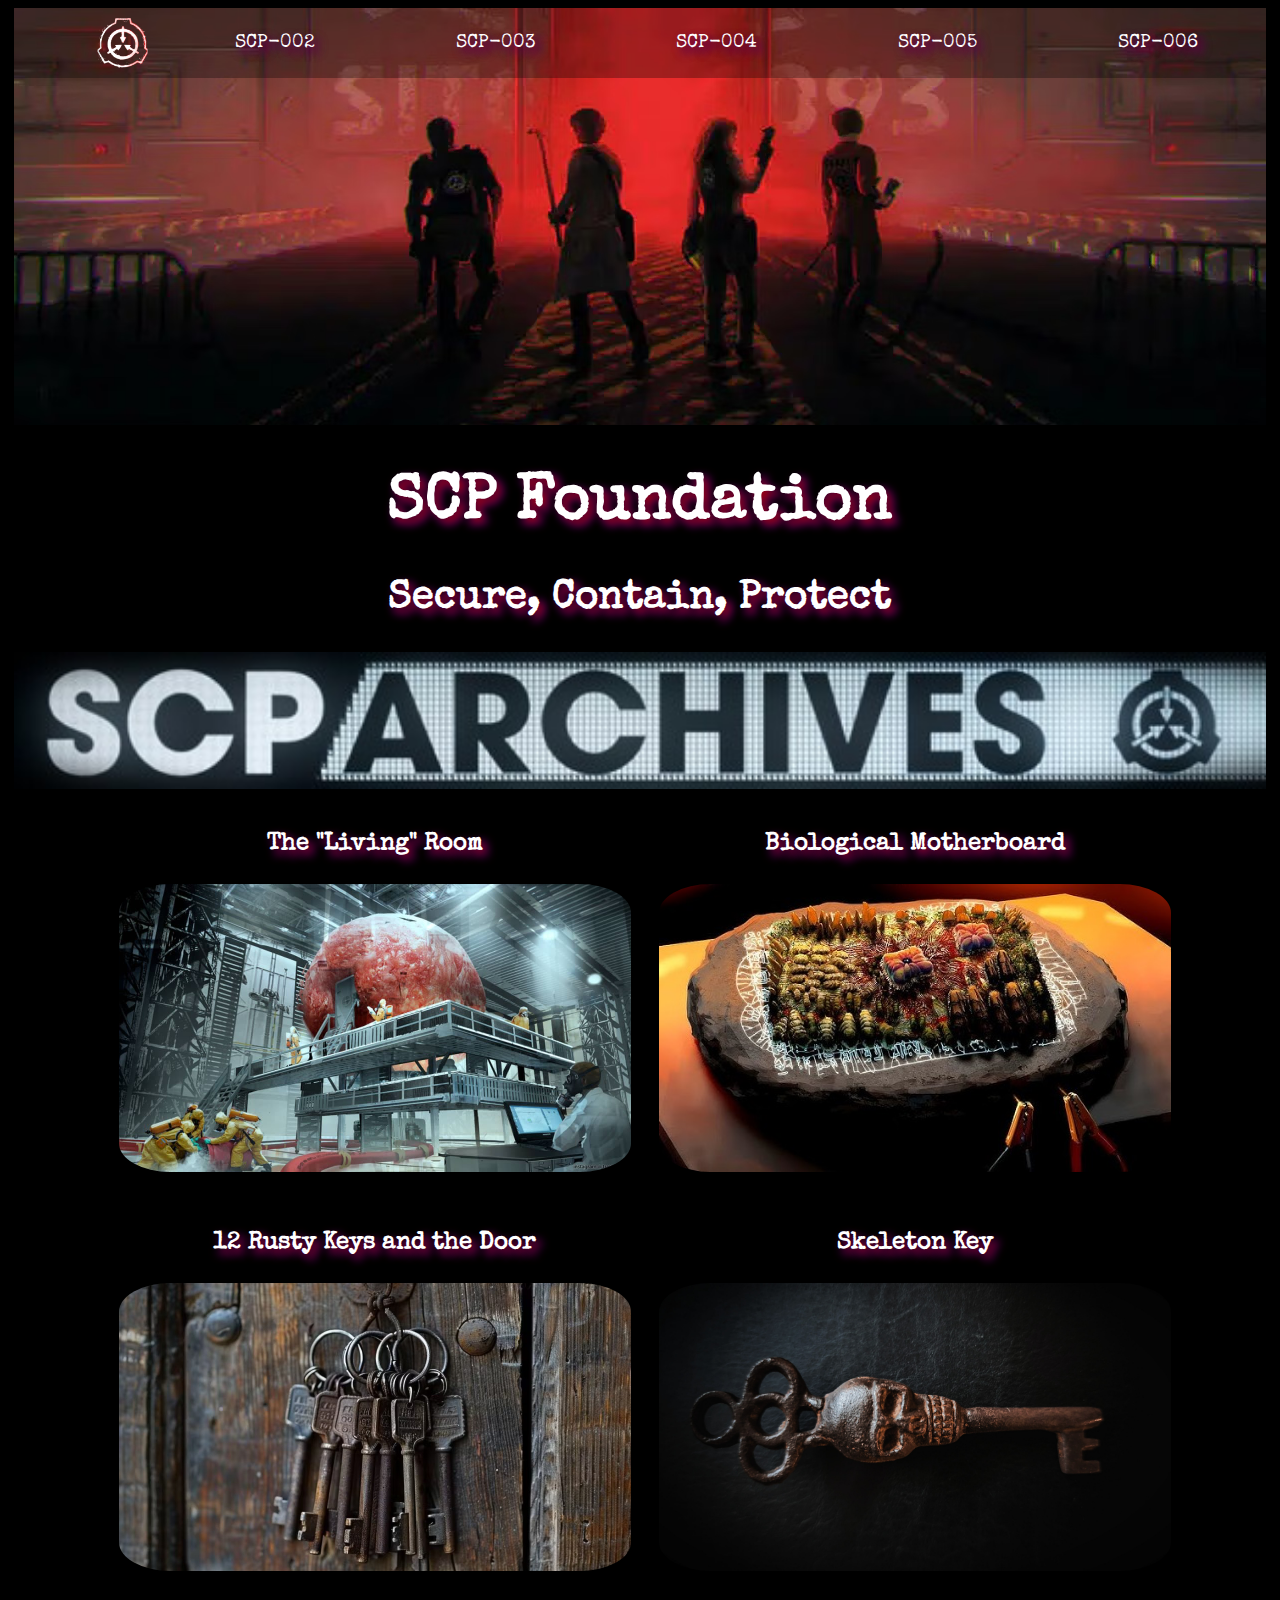
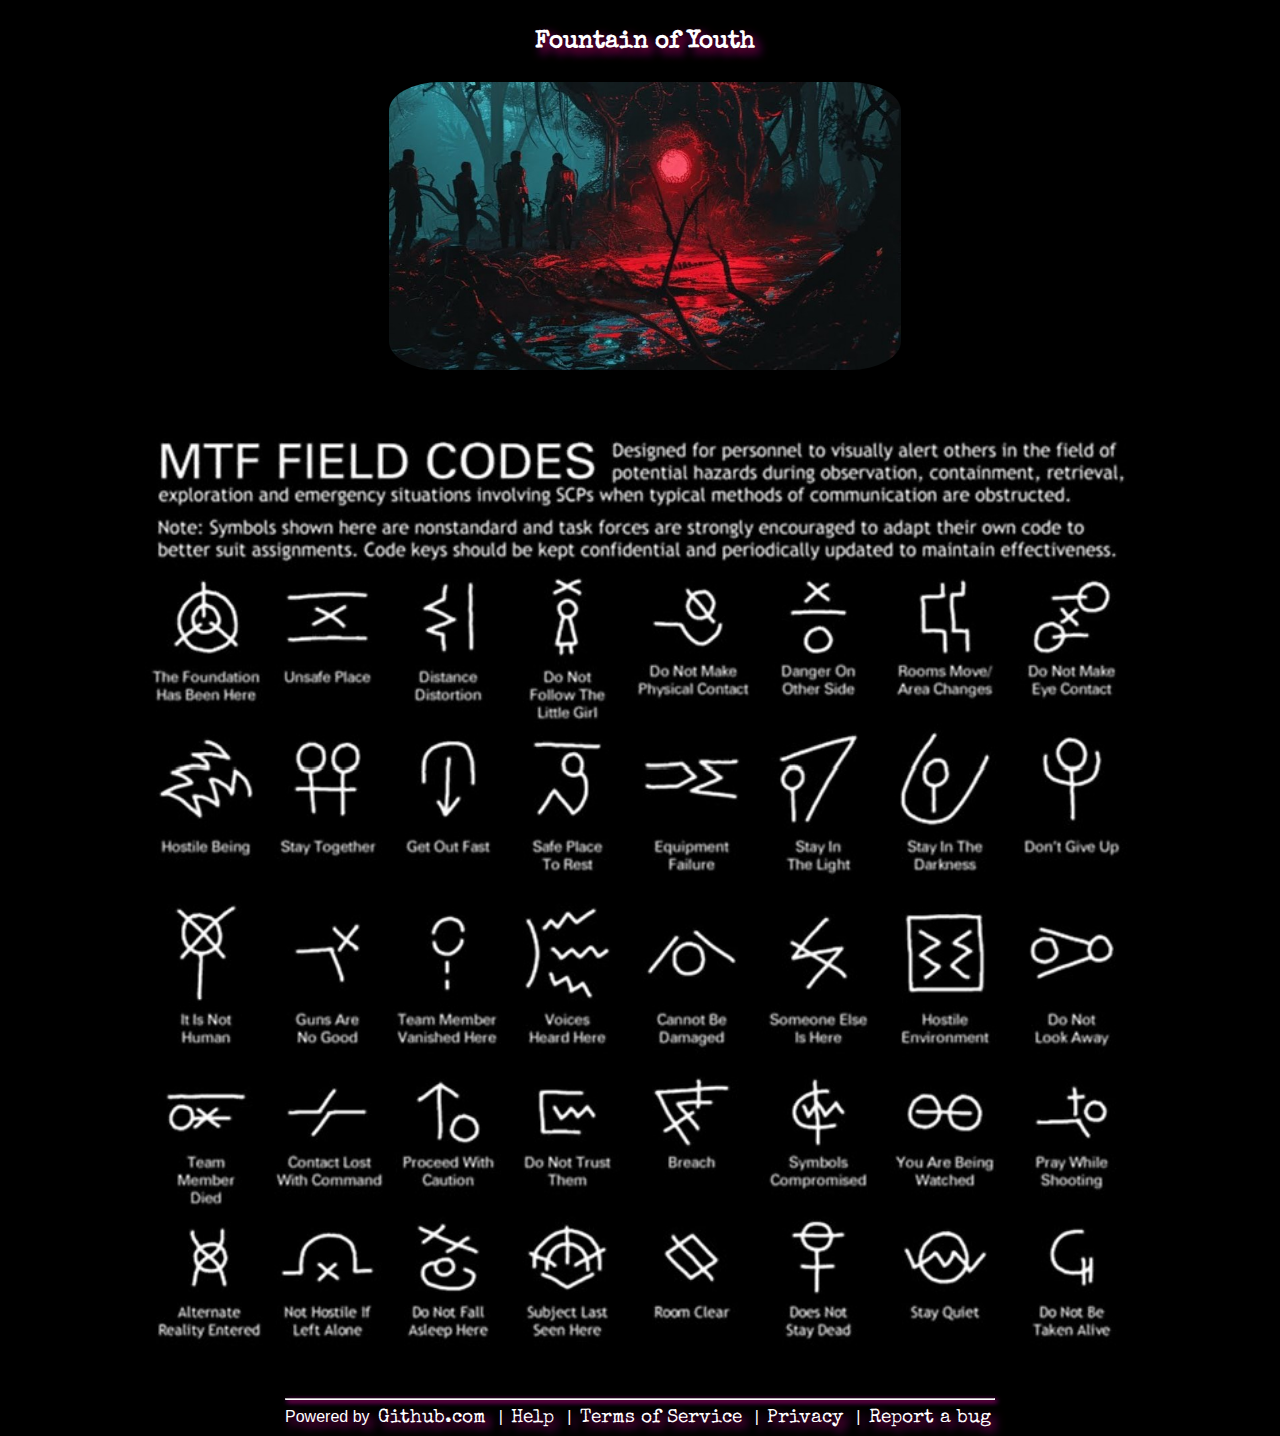
<file: index.html>
<!DOCTYPE html>
<html lang="en">

<head>
    <meta charset="UTF-8"> <!-- Character encoding set to UTF-8 -->
    <meta name="viewport" content="width=device-width, initial-scale=1.0">
    <!-- Viewport settings for responsive design -->
    <title>SCP Home</title> <!-- Title of the webpage -->
    <link rel="stylesheet" href="styles/main.css"> <!-- Link to external CSS file -->
    <link rel="preconnect" href="https://fonts.googleapis.com">
    <link rel="preconnect" href="https://fonts.gstatic.com" crossorigin>
    <link href="https://fonts.googleapis.com/css2?family=Pixelify+Sans:wght@400..700&family=Special+Elite&display=swap"
        rel="stylesheet">
</head>

<body>
    <div class="index">
        <!-- Header section -->
        <header class="header">
            <!-- Banner inside header -->
            <img src="images/SCP_Header.png" alt="SCP_banner" style="width:100%;height:auto;">
            <!-- Navigation section -->
            <div class="navbar">
                <!-- Logo inside the navbar -->
                <img src="images/SCP_Logo.png" alt="Logo" class="logo">
                <!-- Navigation links to different SCP pages -->
                <a href="scp-002.html">SCP-002</a> &nbsp;
                <a href="scp-003.html">SCP-003</a> &nbsp;
                <a href="scp-004.html">SCP-004</a> &nbsp;
                <a href="scp-005.html">SCP-005</a> &nbsp;
                <a href="scp-006.html">SCP-006</a>
            </div>
        </header>
        <!-- Main content -->
        <h1>SCP Foundation</h1> <!-- Main title -->
        <h2>Secure, Contain, Protect</h2> <!-- Subtitle -->
        <!-- Images -->
        <img src="images/SCP_Archives.jpg" alt="" style="width:100%;height:auto;">
        <!-- Container for flex row -->
        <div class="flexrow">
            <div class="titlesubject">
                <!-- Section Title for SCP-002 -->
                <h3>The "Living" Room</h3>
                <!-- Link to SCP-002 -->
                <a href="scp-002.html">
                    <!-- Image referencing SCP-002 -->
                    <img src="images/SCP002.jpg" alt="" class="nav-image" style="width:40vw;height:auto;">
                </a>
            </div>
            <div class="titlesubject">
                <!-- Section Title for SCP-003 -->
                <h3>Biological Motherboard</h3>
                <!-- Link to SCP-003 -->
                <a href="scp-003.html">
                    <!-- Image referencing SCP-003 -->
                    <img src="images/SCP003.jpg" alt="" class="nav-image" style="width:40vw;height:auto;">
                </a>
            </div>
        </div>
        <!-- Container for flex row -->
        <div class="flexrow">
            <div class="titlesubject">
                <!-- Section Title for SCP-004 -->
                <h3>12 Rusty Keys and the Door</h3>
                <!-- Link to SCP-004 -->
                <a href="scp-004.html">
                    <!-- Image referencing SCP-004 -->
                    <img src="images/SCP004.jpg" alt="" class="nav-image" style="width:40vw;height:auto;">
                </a>
            </div>
            <div class="titlesubject">
                <!-- Section Title for SCP-005 -->
                <h3>Skeleton Key</h3>
                <!-- Link to SCP-005 -->
                <a href="scp-005.html">
                    <!-- Image referencing SCP-005 -->
                    <img src="images/SCP005_2.jpg" alt="" class="nav-image" style="width:40vw;height:auto;">
                </a>
            </div>
        </div>
        <!-- Container for flex row -->
        <div class="flexrow">
            <div class="titlesubject">
                <!-- Section Title for SCP-006 -->
                <h3>Fountain of Youth</h3>
                <!-- Link to SCP-006 -->
                <a href="scp-006.html">
                    <!-- Image referencing SCP-006 -->
                    <img src="images/SCP006.jpg" alt="" class="nav-image" style="width:40vw;height:auto;">
                </a>
            </div>
        </div>
    </div>
    <br><br>
    <img src="images/MFT_Field_codes.jpg" alt="" style="width:80%;height:auto;">
    <br><br>
    <!-- Footer section -->
    <div class="footer" style="display: block;">
        <hr>
        <!-- Footer content with links -->
        Powered by <a href="http://www.github.com">Github.com</a>
        &nbsp;|
        <a href="https://support.github.com/" id="github-help-button">Help</a>
        &nbsp;|
        <a href="https://docs.github.com/en/site-policy/github-terms/github-terms-of-service"
            id="github-tos-button">Terms of Service</a>
        &nbsp;|
        <a href="https://docs.github.com/en/site-policy/privacy-policies/github-general-privacy-statement"
            id="github-privacy-button">Privacy</a>
        &nbsp;|
        <a href="https://docs.github.com/en/site-policy/security-policies/github-bug-bounty-program-legal-safe-harbor"
            id="bug-report-button" onclick="">Report a bug</a>
    </div>
</body>

</html>
</file>
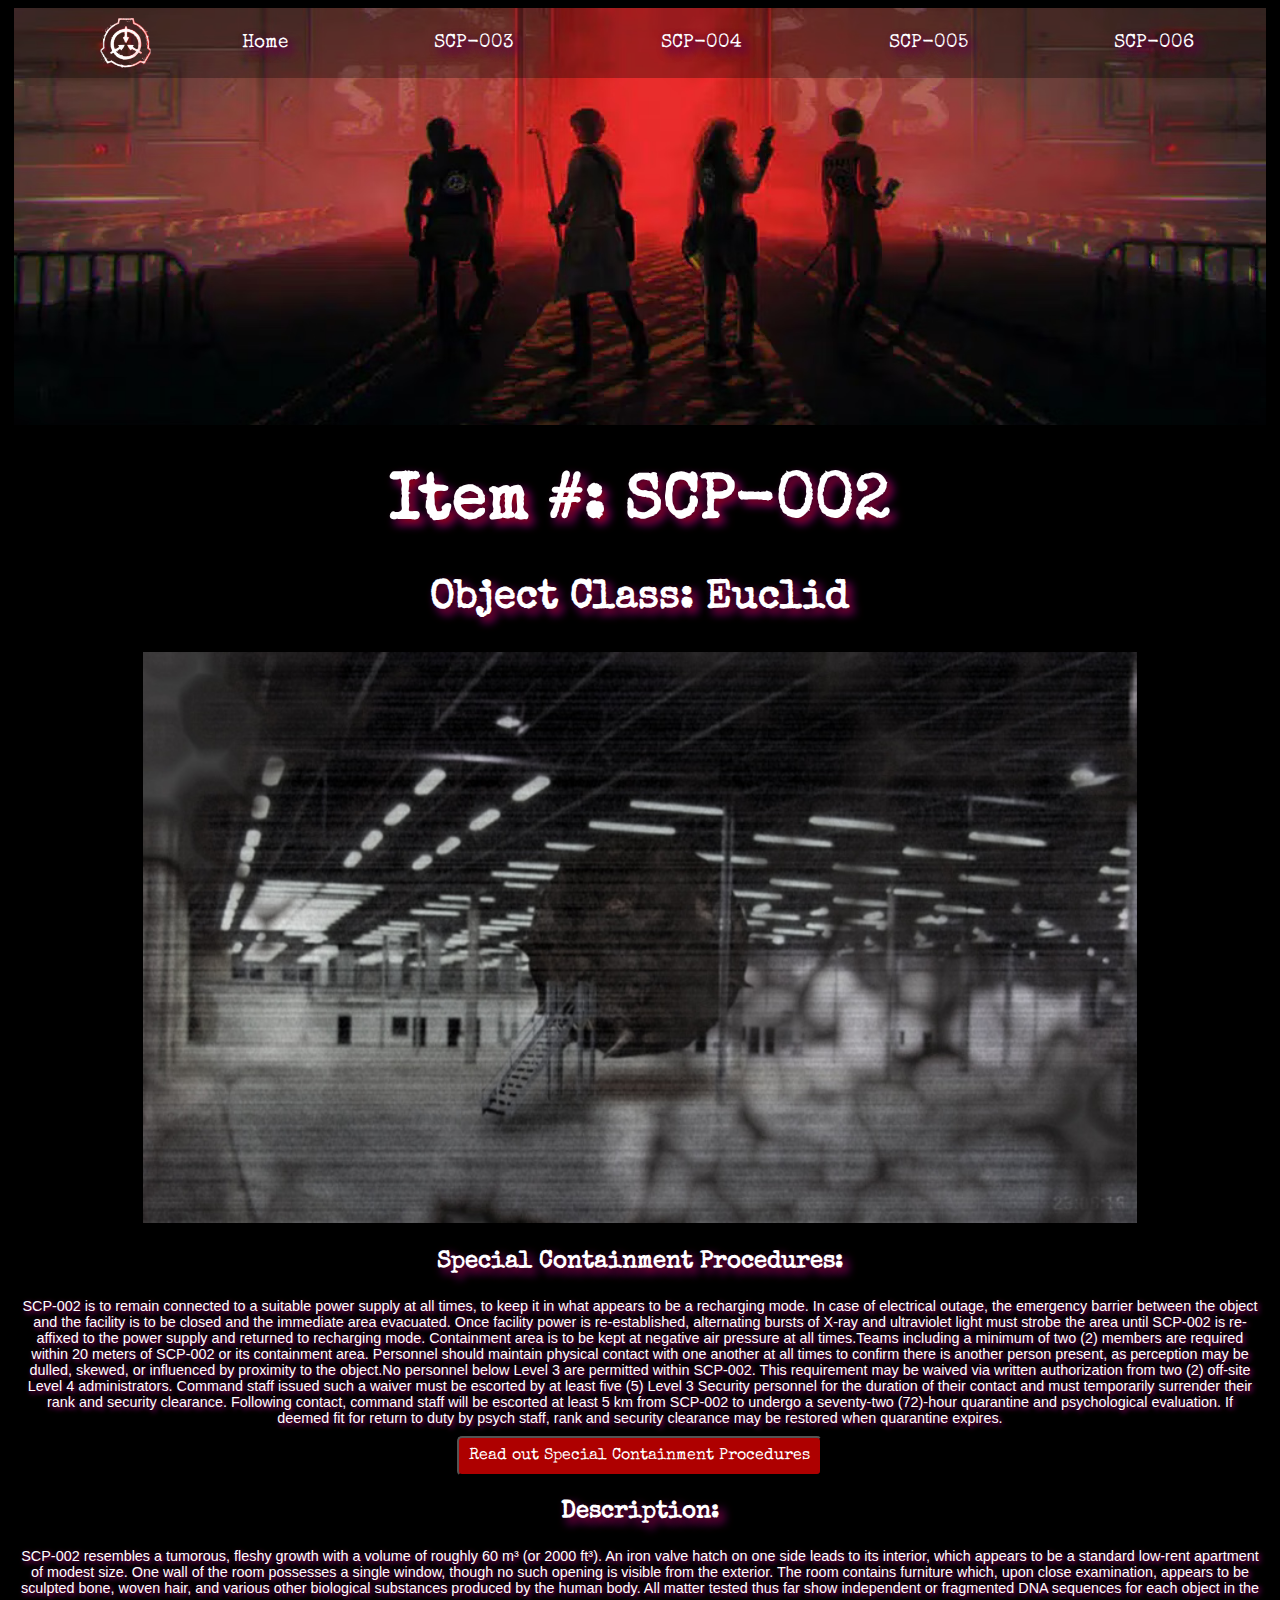
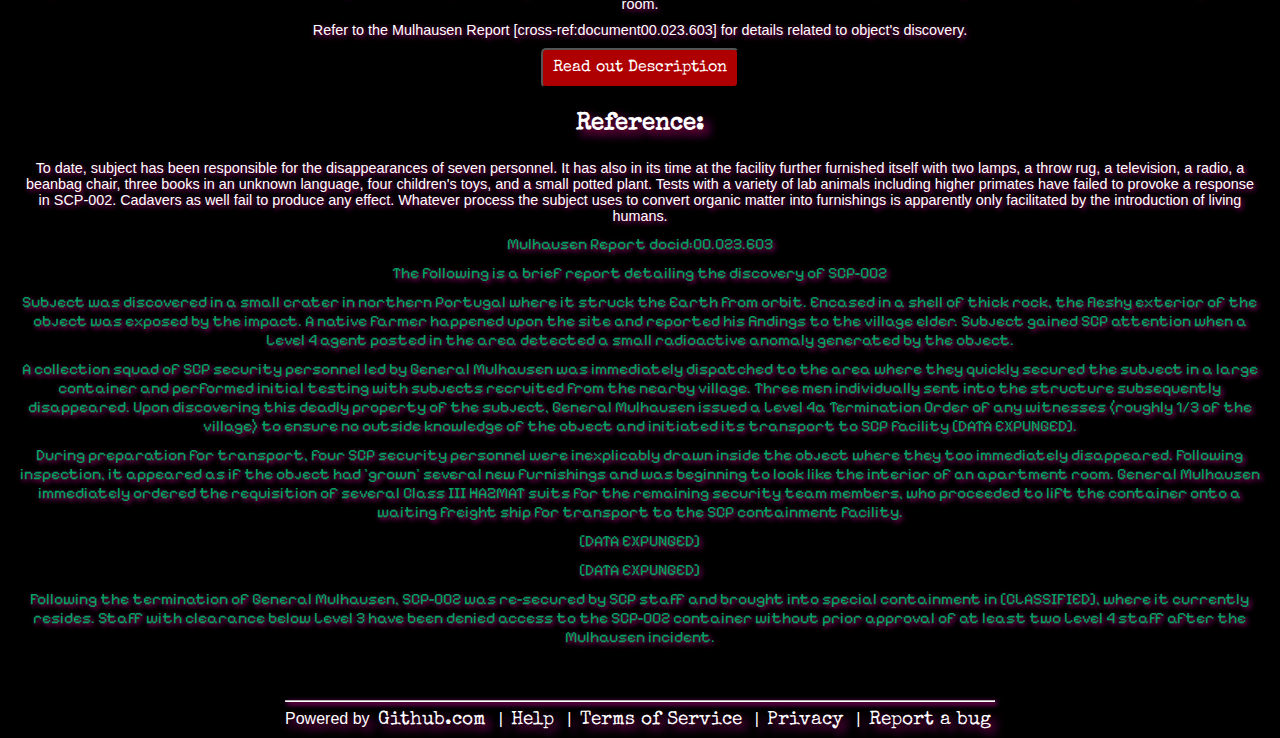
<file: scp-002.html>
<!DOCTYPE html>
<html lang="en">

<head>
    <meta charset="UTF-8"> <!-- Character encoding set to UTF-8 -->
    <meta name="viewport" content="width=device-width, initial-scale=1.0">
    <!-- Viewport settings for responsive design -->
    <title>SCP-002</title> <!-- Title of the webpage -->
    <link rel="stylesheet" href="styles/main.css"> <!-- Link to external CSS file -->
    <script src="scripts/script.js" defer></script> <!-- Link to external JS file -->
    <link rel="preconnect" href="https://fonts.googleapis.com">
    <link rel="preconnect" href="https://fonts.gstatic.com" crossorigin>
    <link href="https://fonts.googleapis.com/css2?family=Pixelify+Sans:wght@400..700&family=Special+Elite&display=swap"
        rel="stylesheet">
</head>

<body onload="DisplayData()">
    <div class="index">
        <!-- Header section -->
        <header class="header">
            <!-- Banner inside header -->
            <img src="images/SCP_Header.png" alt="SCP_banner" style="width:100%;height:auto;">
            <!-- Navigation section -->
            <div class="navbar">
                <!-- Logo inside the navbar -->
                <img src="images/SCP_Logo.png" alt="Logo" class="logo">
                <!-- Navigation links to different SCP pages -->
                <a href="index.html">Home</a> &nbsp;
                <a href="scp-003.html">SCP-003</a> &nbsp;
                <a href="scp-004.html">SCP-004</a> &nbsp;
                <a href="scp-005.html">SCP-005</a> &nbsp;
                <a href="scp-006.html">SCP-006</a>
            </div>
        </header>

        <!-- Fetched SCP content inserted into this div -->
        <div id="root"></div>

    </div>
    <br><br>
    <!-- Footer section -->
    <div class="footer" style="display: block;">
        <hr>
        <!-- Footer content with links -->
        Powered by <a href="http://www.github.com">Github.com</a>
        &nbsp;|
        <a href="https://support.github.com/" id="github-help-button">Help</a>
        &nbsp;|
        <a href="https://docs.github.com/en/site-policy/github-terms/github-terms-of-service"
            id="github-tos-button">Terms of Service</a>
        &nbsp;|
        <a href="https://docs.github.com/en/site-policy/privacy-policies/github-general-privacy-statement"
            id="github-privacy-button">Privacy</a>
        &nbsp;|
        <a href="https://docs.github.com/en/site-policy/security-policies/github-bug-bounty-program-legal-safe-harbor"
            id="bug-report-button" onclick="">Report a bug</a>

    </div>
</body>

</html>
</file>
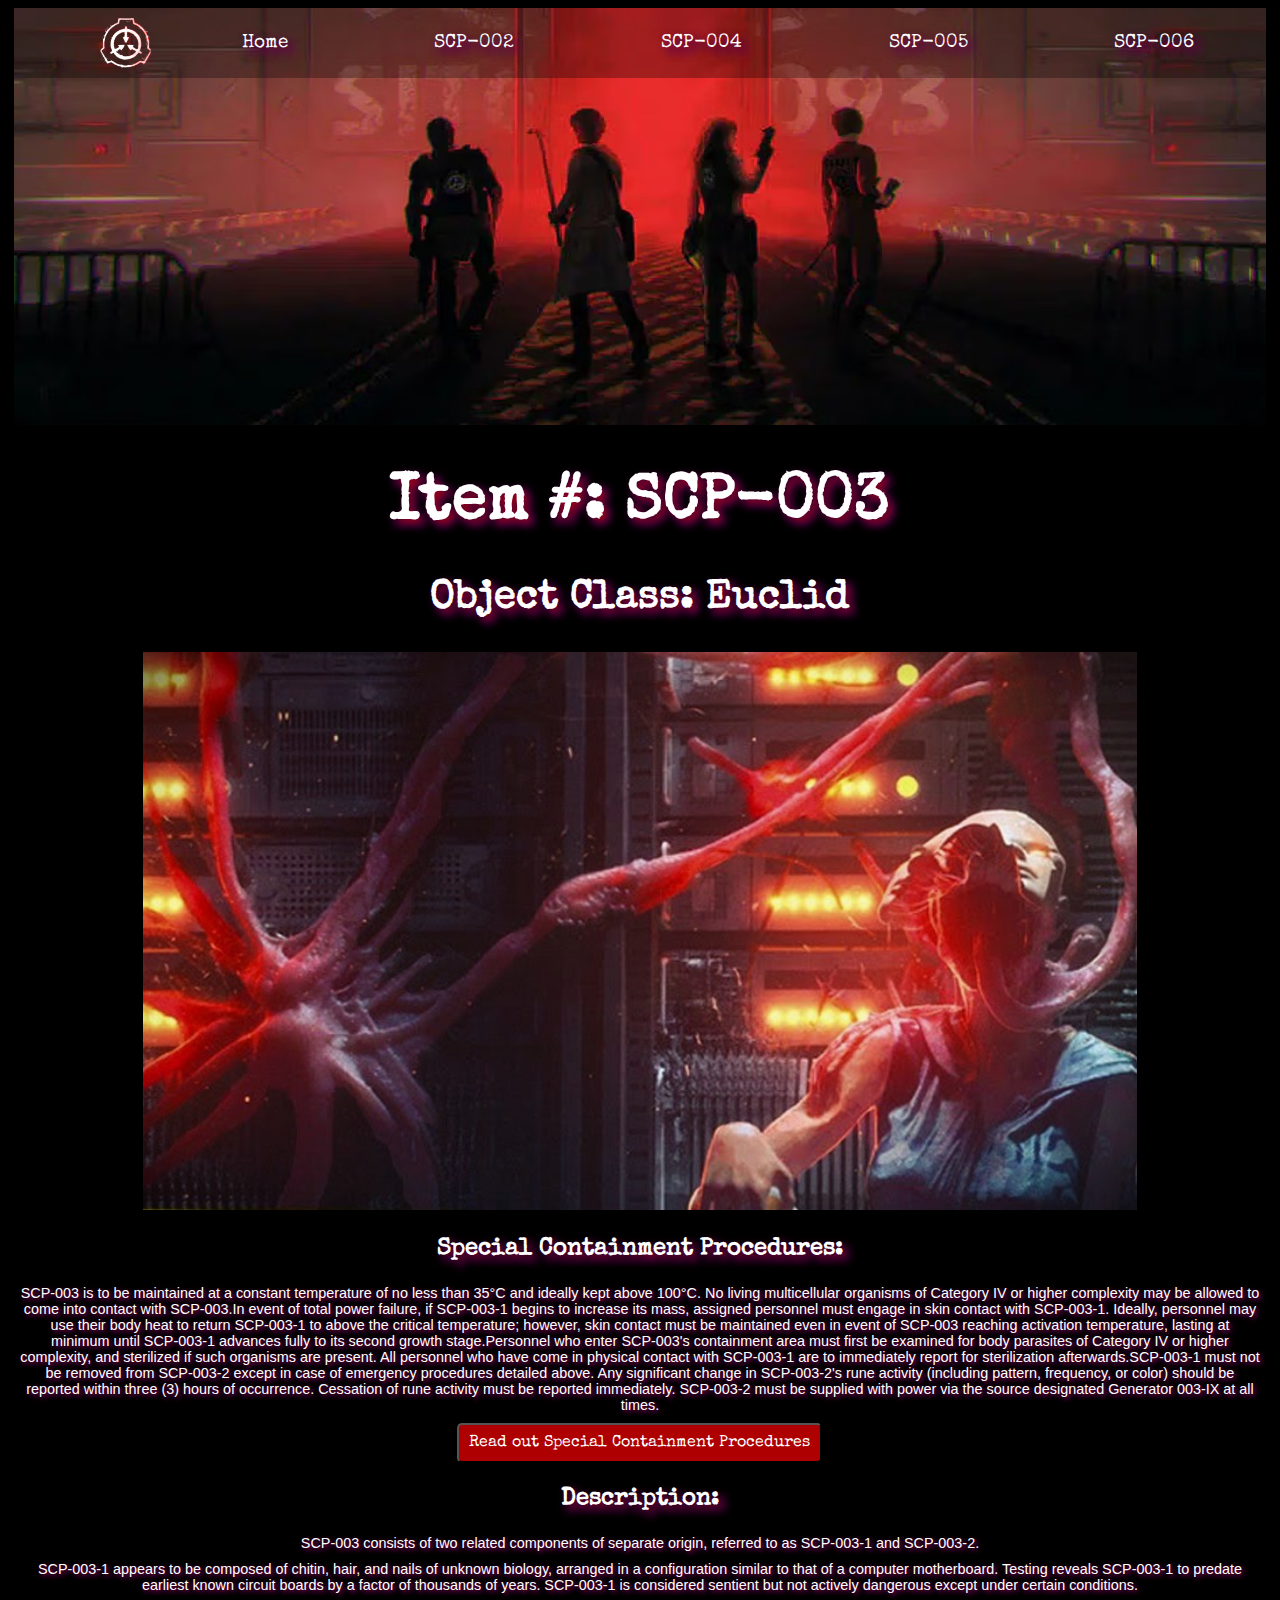
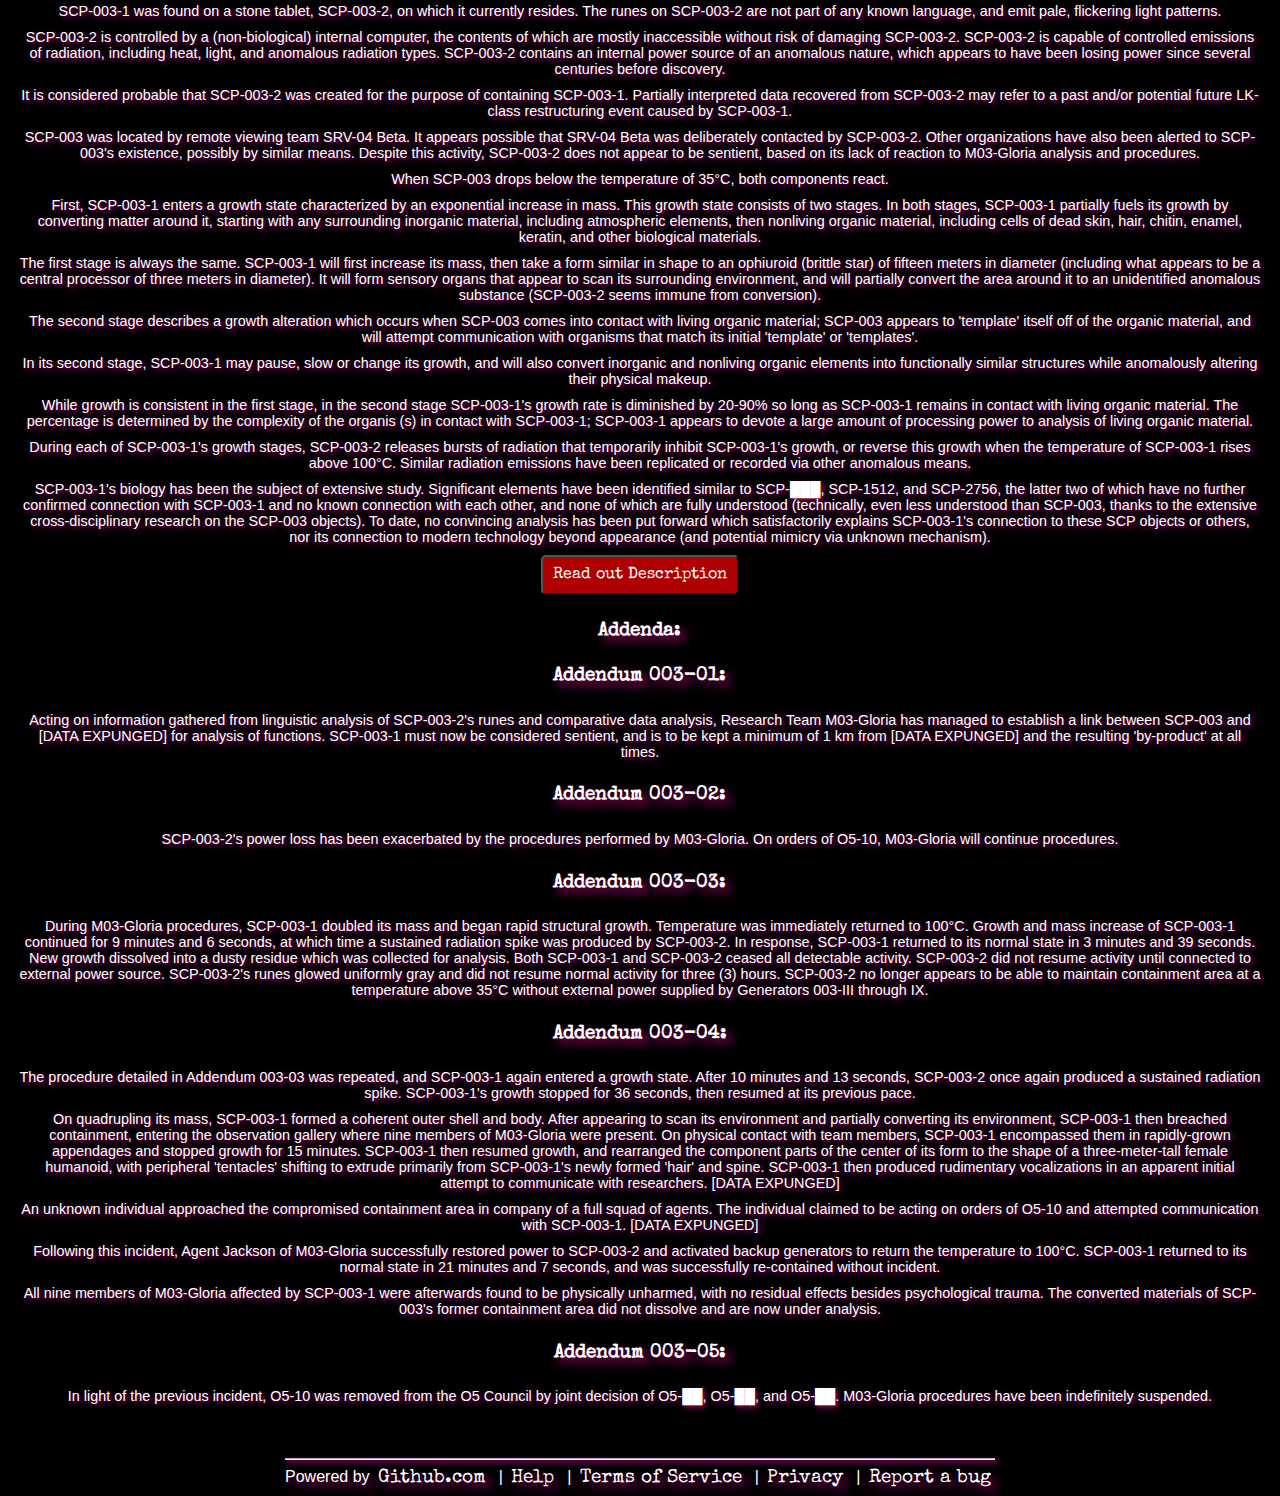
<file: scp-003.html>
<!DOCTYPE html>
<html lang="en">

<head>
    <meta charset="UTF-8">
    <meta name="viewport" content="width=device-width, initial-scale=1.0">
    <title>SCP-003</title> <!-- Title of the webpage -->
    <link rel="stylesheet" href="styles/main.css"> <!-- Link to external CSS file -->
    <script src="scripts/script.js" defer></script> <!-- Link to external JS file -->
    <link rel="preconnect" href="https://fonts.googleapis.com">
    <link rel="preconnect" href="https://fonts.gstatic.com" crossorigin>
    <link href="https://fonts.googleapis.com/css2?family=Pixelify+Sans:wght@400..700&family=Special+Elite&display=swap"
        rel="stylesheet">
</head>

<body onload="DisplayData()">
    <div class="scp-003">
        <!-- Header section -->
        <header class="header">
            <!-- Banner inside header -->
            <img src="images/SCP_Header.png" alt="SCP_banner" style="width:100%;height:auto;">
            <!-- Navigation section -->
            <div class="navbar">
                <!-- Logo inside the navbar -->
                <img src="images/SCP_Logo.png" alt="Logo" class="logo">
                <!-- Navigation links to different SCP pages -->
                <a href="index.html">Home</a> &nbsp;
                <a href="scp-002.html">SCP-002</a> &nbsp;
                <a href="scp-004.html">SCP-004</a> &nbsp;
                <a href="scp-005.html">SCP-005</a> &nbsp;
                <a href="scp-006.html">SCP-006</a>
            </div>
        </header>

        <!-- Fetched SCP content inserted into this div -->
        <div id="root"></div>

    </div>
    <br><br>
    <!-- Footer section -->
    <div class="footer" style="display: block;">
        <hr>
        <!-- Footer content with links -->
        Powered by <a href="http://www.github.com">Github.com</a>
        &nbsp;|
        <a href="https://support.github.com/" id="github-help-button">Help</a>
        &nbsp;|
        <a href="https://docs.github.com/en/site-policy/github-terms/github-terms-of-service"
            id="github-tos-button">Terms of Service</a>
        &nbsp;|
        <a href="https://docs.github.com/en/site-policy/privacy-policies/github-general-privacy-statement"
            id="github-privacy-button">Privacy</a>
        &nbsp;|
        <a href="https://docs.github.com/en/site-policy/security-policies/github-bug-bounty-program-legal-safe-harbor"
            id="bug-report-button" onclick="">Report a bug</a>

    </div>
</body>

</html>
</file>
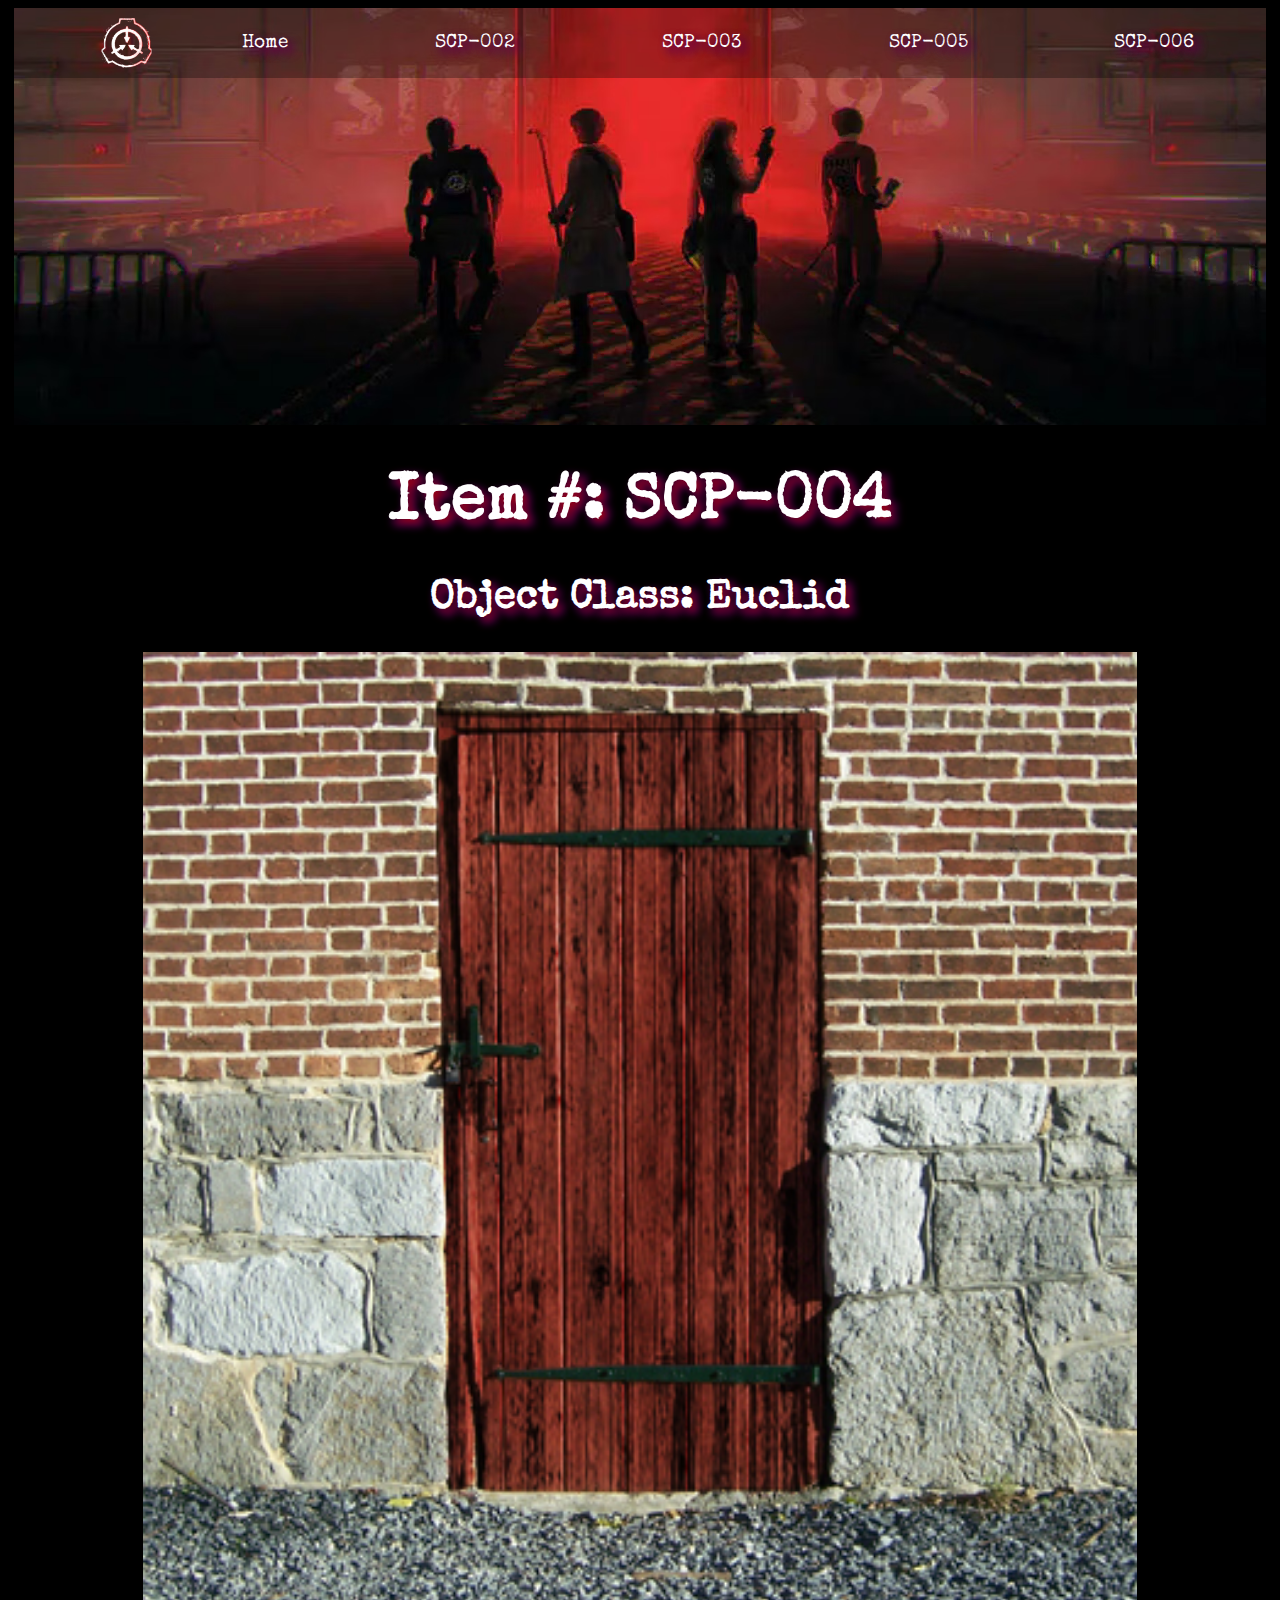
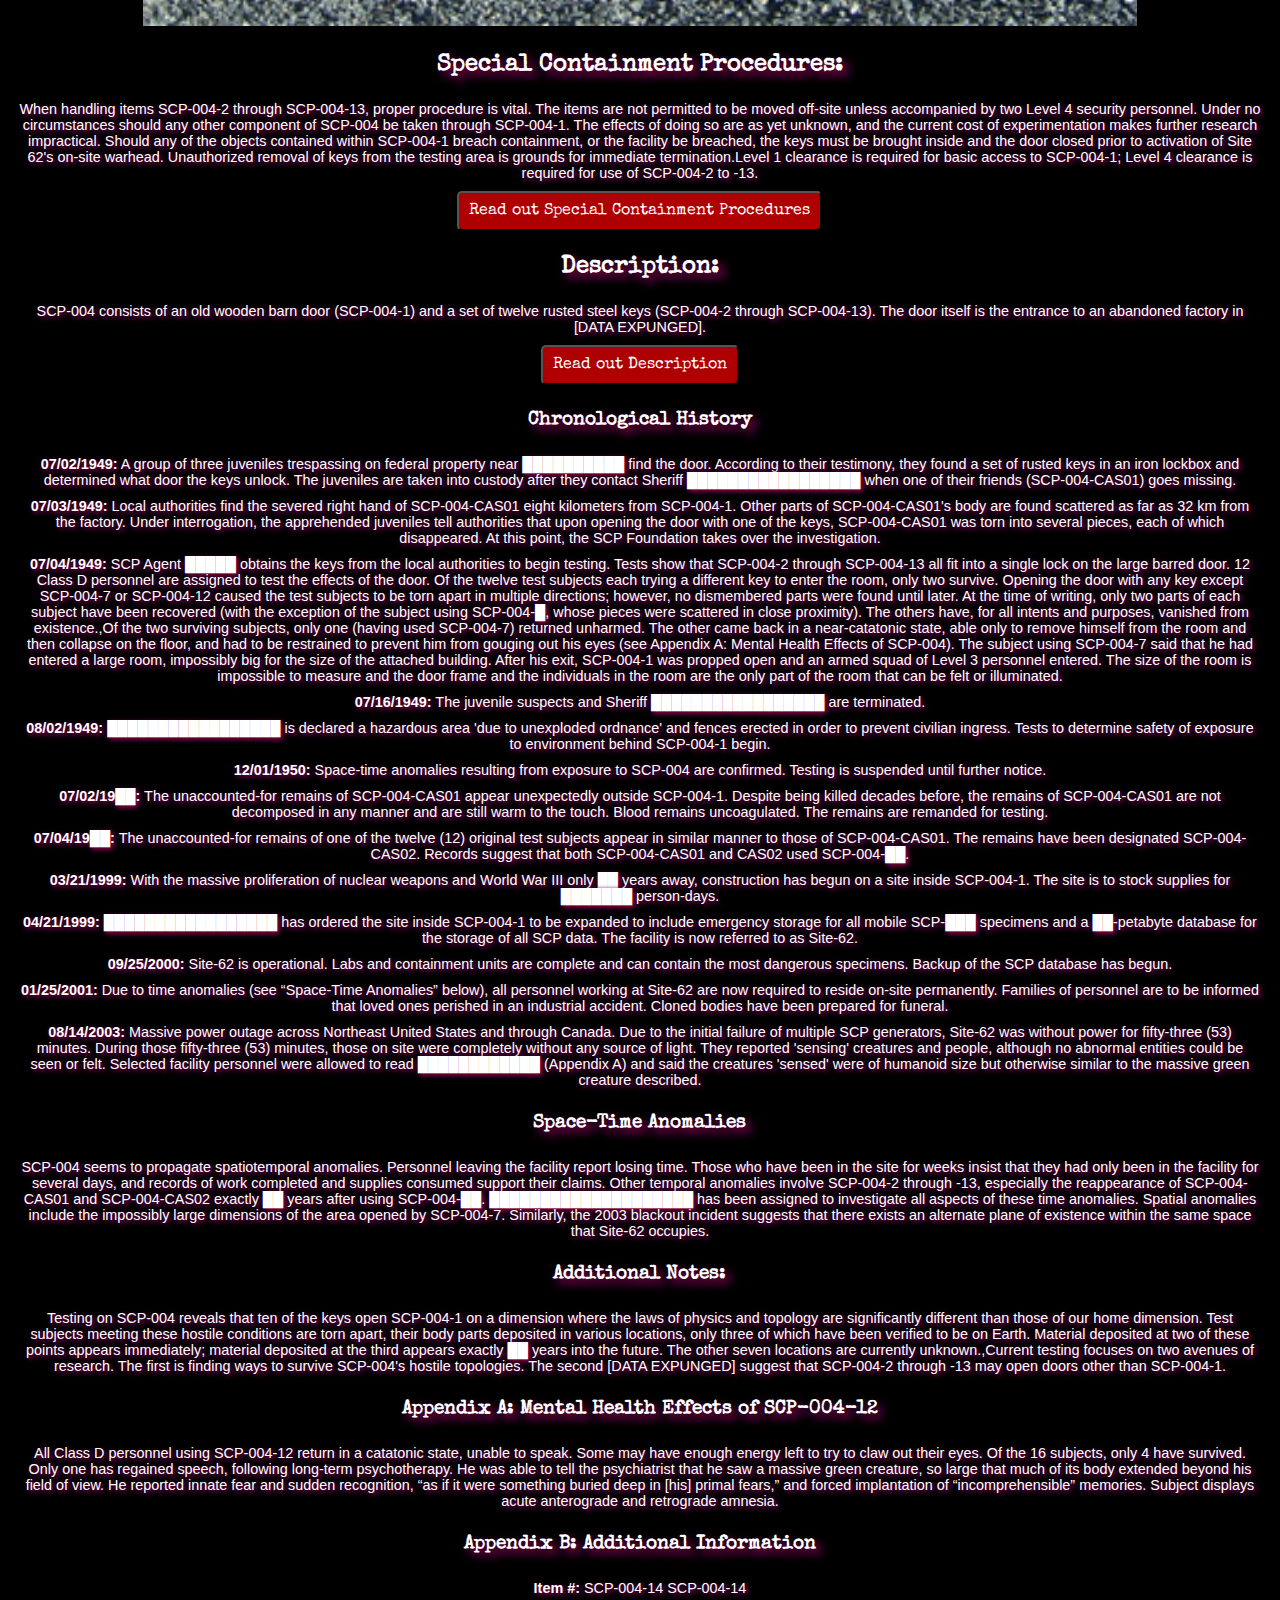
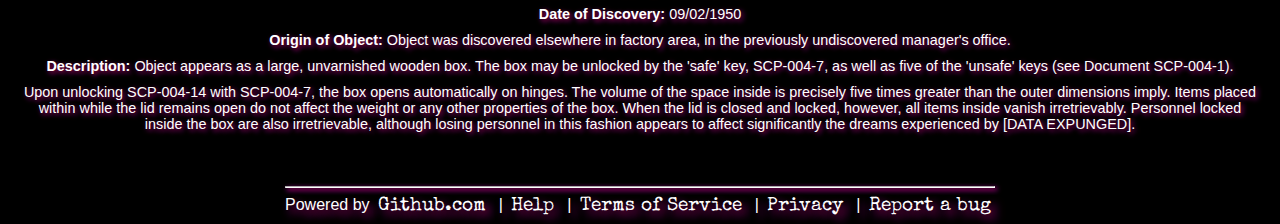
<file: scp-004.html>
<!DOCTYPE html>
<html lang="en">

<head>
    <meta charset="UTF-8">
    <meta name="viewport" content="width=device-width, initial-scale=1.0">
    <title>SCP-004</title> <!-- Title of the webpage -->
    <link rel="stylesheet" href="styles/main.css"> <!-- Link to external CSS file -->
    <script src="scripts/script.js" defer></script> <!-- Link to external JS file -->
    <link rel="preconnect" href="https://fonts.googleapis.com">
<link rel="preconnect" href="https://fonts.gstatic.com" crossorigin>
<link href="https://fonts.googleapis.com/css2?family=Pixelify+Sans:wght@400..700&family=Special+Elite&display=swap" rel="stylesheet">
</head>

<body onload="DisplayData()">
    <div class="scp-004">
        <!-- Header section -->
        <header class="header">
            <!-- Banner inside header -->
            <img src="images/SCP_Header.png" alt="SCP_banner" style="width:100%;height:auto;">
            <!-- Navigation section -->
            <div class="navbar">
                <!-- Logo inside the navbar -->
                <img src="images/SCP_Logo.png" alt="Logo" class="logo">
                <!-- Navigation links to different SCP pages -->
                <a href="index.html">Home</a> &nbsp;
                <a href="scp-002.html">SCP-002</a> &nbsp;
                <a href="scp-003.html">SCP-003</a> &nbsp;
                <a href="scp-005.html">SCP-005</a> &nbsp;
                <a href="scp-006.html">SCP-006</a>
            </div>
        </header>

        <!-- Fetched SCP content inserted into this div -->
        <div id="root"></div>

    </div>
    <br><br>
    <!-- Footer section -->
    <div class="footer" style="display: block;">
        <hr>
        <!-- Footer content with links -->
        Powered by <a href="http://www.github.com">Github.com</a>
        &nbsp;|
        <a href="https://support.github.com/" id="github-help-button">Help</a>
        &nbsp;|
        <a href="https://docs.github.com/en/site-policy/github-terms/github-terms-of-service"
            id="github-tos-button">Terms of Service</a>
        &nbsp;|
        <a href="https://docs.github.com/en/site-policy/privacy-policies/github-general-privacy-statement"
            id="github-privacy-button">Privacy</a>
        &nbsp;|
        <a href="https://docs.github.com/en/site-policy/security-policies/github-bug-bounty-program-legal-safe-harbor"
            id="bug-report-button" onclick="">Report a bug</a>

    </div>
</body>

</html>
</file>
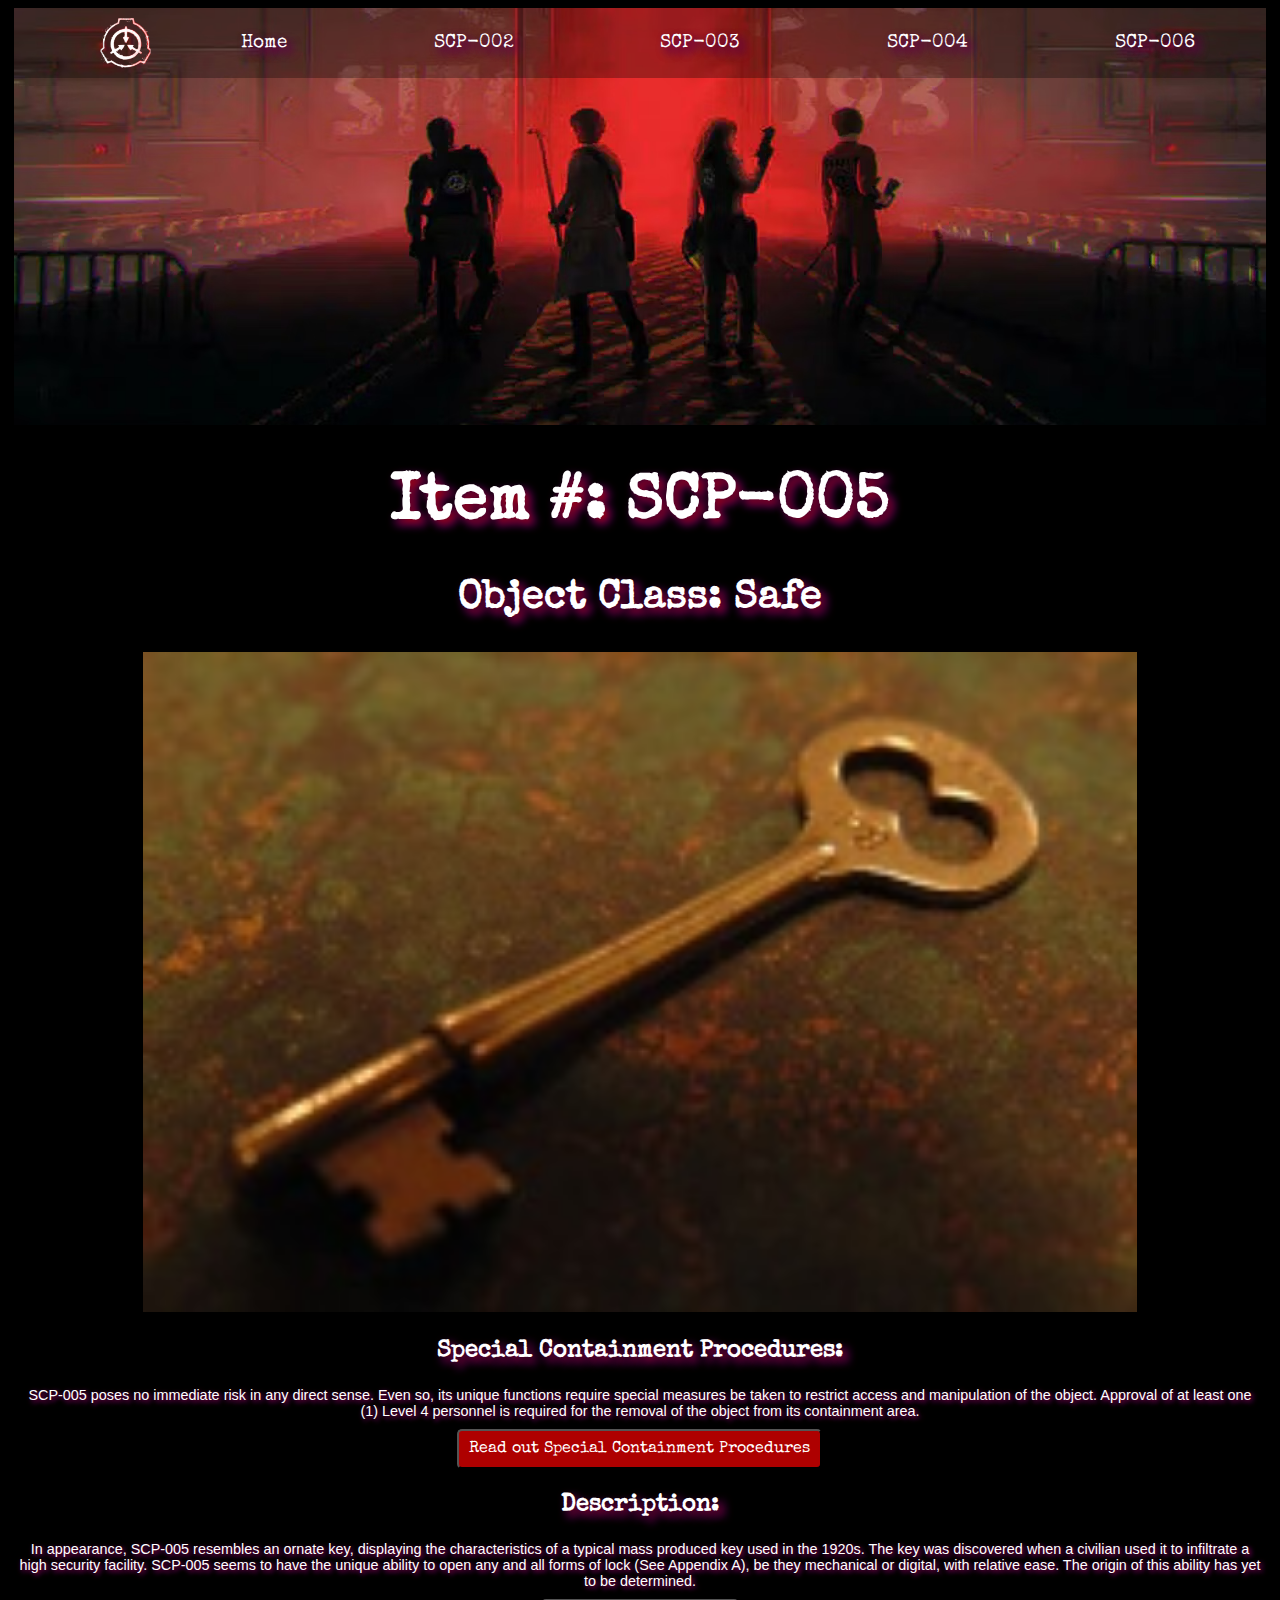
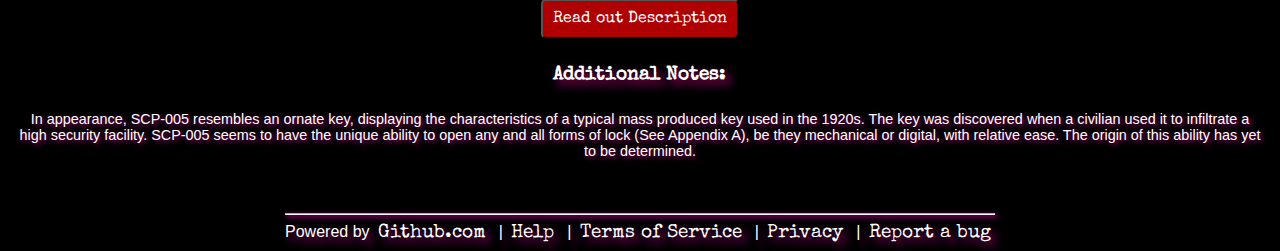
<file: scp-005.html>
<!DOCTYPE html>
<html lang="en">

<head>
    <meta charset="UTF-8">
    <meta name="viewport" content="width=device-width, initial-scale=1.0">
    <title>SCP-005</title> <!-- Title of the webpage -->
    <link rel="stylesheet" href="styles/main.css"> <!-- Link to external CSS file -->
    <script src="scripts/script.js" defer></script> <!-- Link to external JS file -->
    <link rel="preconnect" href="https://fonts.googleapis.com">
<link rel="preconnect" href="https://fonts.gstatic.com" crossorigin>
<link href="https://fonts.googleapis.com/css2?family=Pixelify+Sans:wght@400..700&family=Special+Elite&display=swap" rel="stylesheet">
</head>

<body onload="DisplayData()">
    <div class="scp-005">
        <!-- Header section -->
        <header class="header">
            <!-- Banner inside header -->
            <img src="images/SCP_Header.png" alt="SCP_banner" style="width:100%;height:auto;">
            <!-- Navigation section -->
            <div class="navbar">
                <!-- Logo inside the navbar -->
                <img src="images/SCP_Logo.png" alt="Logo" class="logo">
                <!-- Navigation links to different SCP pages -->
                <a href="index.html">Home</a> &nbsp;
                <a href="scp-002.html">SCP-002</a> &nbsp;
                <a href="scp-003.html">SCP-003</a> &nbsp;
                <a href="scp-004.html">SCP-004</a> &nbsp;
                <a href="scp-006.html">SCP-006</a>
            </div>
        </header>

        <!-- Fetched SCP content inserted into this div -->
        <div id="root"></div>

    </div>
    <br><br>
    <!-- Footer section -->
    <div class="footer" style="display: block;">
        <hr>
        <!-- Footer content with links -->
        Powered by <a href="http://www.github.com">Github.com</a>
        &nbsp;|
        <a href="https://support.github.com/" id="github-help-button">Help</a>
        &nbsp;|
        <a href="https://docs.github.com/en/site-policy/github-terms/github-terms-of-service"
            id="github-tos-button">Terms of Service</a>
        &nbsp;|
        <a href="https://docs.github.com/en/site-policy/privacy-policies/github-general-privacy-statement"
            id="github-privacy-button">Privacy</a>
        &nbsp;|
        <a href="https://docs.github.com/en/site-policy/security-policies/github-bug-bounty-program-legal-safe-harbor"
            id="bug-report-button" onclick="">Report a bug</a>

    </div>
</body>

</html>
</file>
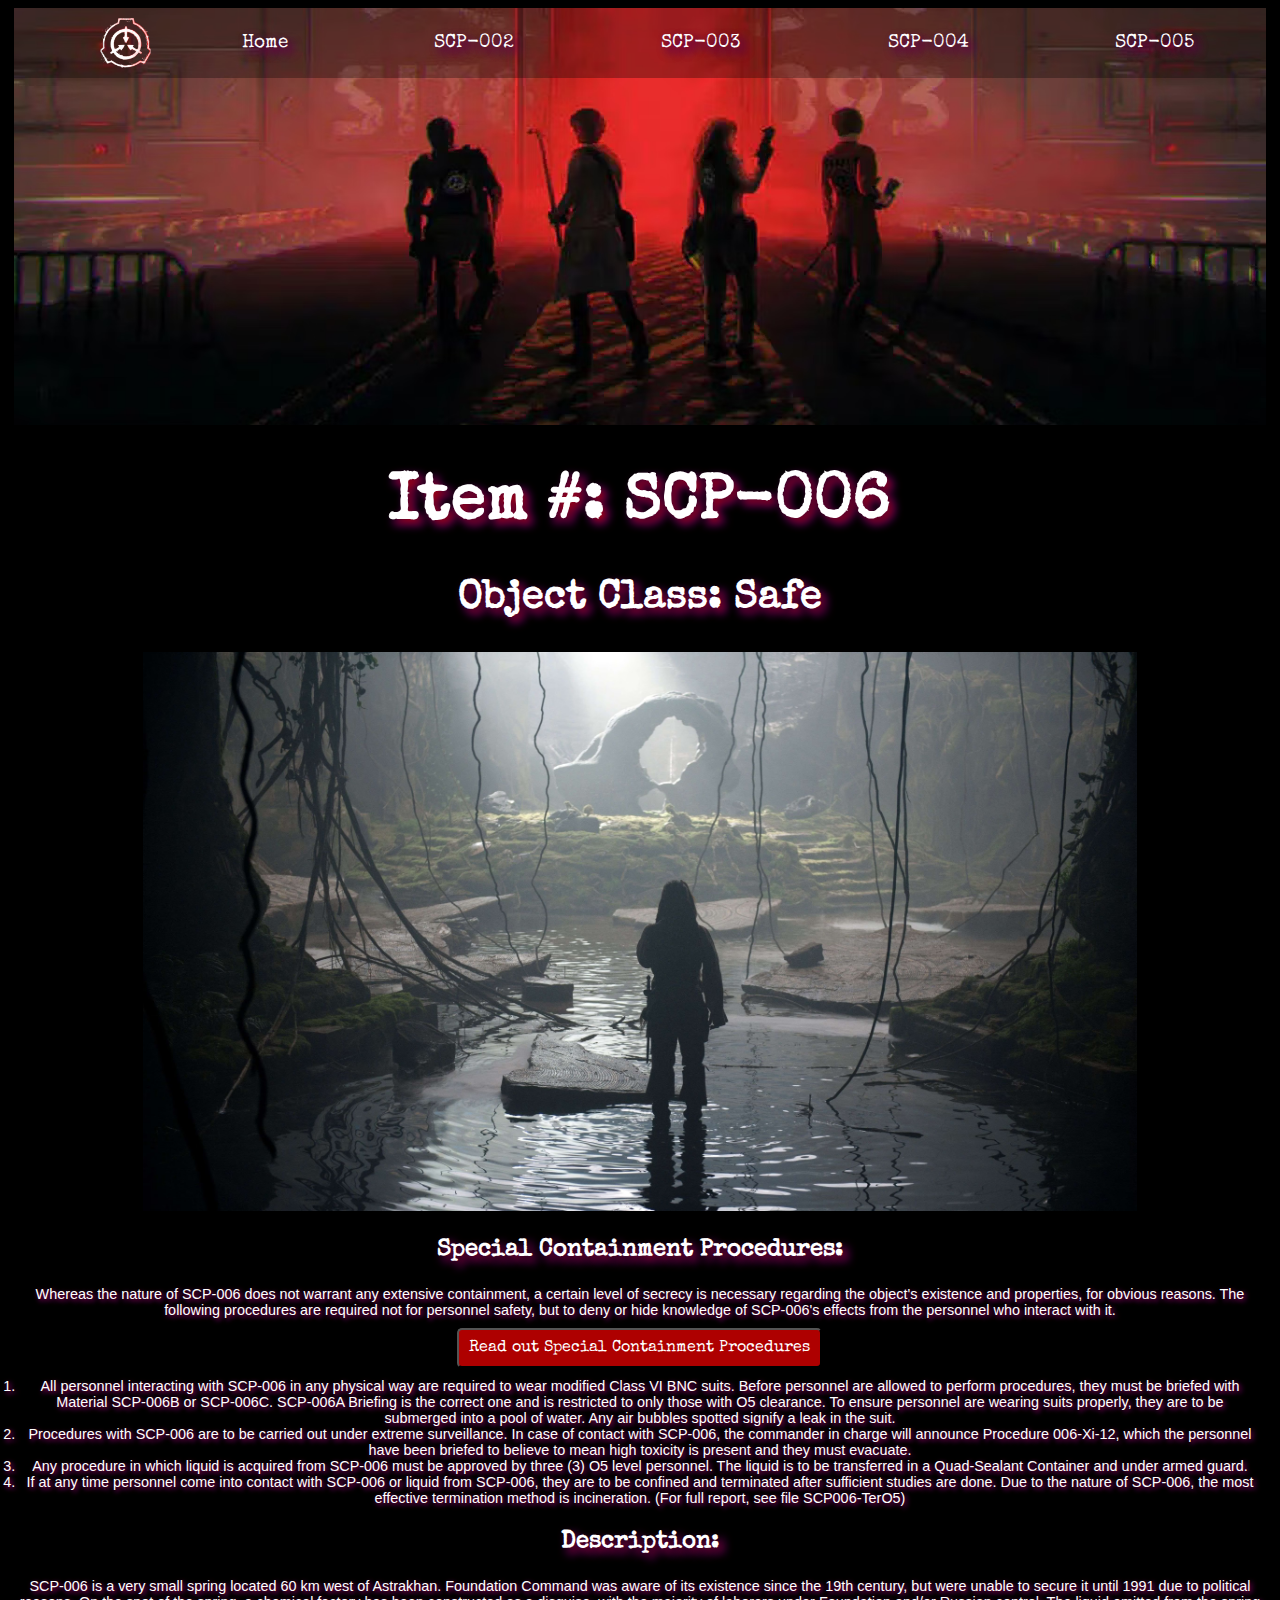
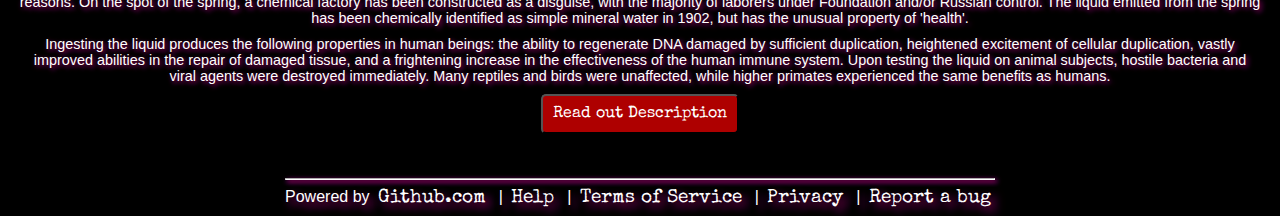
<file: scp-006.html>
<!DOCTYPE html>
<html lang="en">

<head>
    <meta charset="UTF-8">
    <meta name="viewport" content="width=device-width, initial-scale=1.0">
    <title>SCP-006</title> <!-- Title of the webpage -->
    <link rel="stylesheet" href="styles/main.css"> <!-- Link to external CSS file -->
    <script src="scripts/script.js" defer></script> <!-- Link to external JS file -->
    <link rel="preconnect" href="https://fonts.googleapis.com">
<link rel="preconnect" href="https://fonts.gstatic.com" crossorigin>
<link href="https://fonts.googleapis.com/css2?family=Pixelify+Sans:wght@400..700&family=Special+Elite&display=swap" rel="stylesheet">
</head>

<body onload="DisplayData()">
    <div class="scp-006">
        <!-- Header section -->
        <header class="header">
            <!-- Banner inside header -->
            <img src="images/SCP_Header.png" alt="SCP_banner" style="width:100%;height:auto;">
            <!-- Navigation section -->
            <div class="navbar">
                <!-- Logo inside the navbar -->
                <img src="images/SCP_Logo.png" alt="Logo" class="logo">
                <!-- Navigation links to different SCP pages -->
                <a href="index.html">Home</a> &nbsp;
                <a href="scp-002.html">SCP-002</a> &nbsp;
                <a href="scp-003.html">SCP-003</a> &nbsp;
                <a href="scp-004.html">SCP-004</a> &nbsp;
                <a href="scp-005.html">SCP-005</a>
            </div>
        </header>
        
        <!-- Fetched SCP content inserted into this div -->
        <div id="root"></div>

    </div>
    <br><br>
    <!-- Footer section -->
    <div class="footer" style="display: block;">
        <hr>
        <!-- Footer content with links -->
        Powered by <a href="http://www.github.com">Github.com</a>
        &nbsp;|
        <a href="https://support.github.com/" id="github-help-button">Help</a>
        &nbsp;|
        <a href="https://docs.github.com/en/site-policy/github-terms/github-terms-of-service"
            id="github-tos-button">Terms of Service</a>
        &nbsp;|
        <a href="https://docs.github.com/en/site-policy/privacy-policies/github-general-privacy-statement"
            id="github-privacy-button">Privacy</a>
        &nbsp;|
        <a href="https://docs.github.com/en/site-policy/security-policies/github-bug-bounty-program-legal-safe-harbor"
            id="bug-report-button" onclick="">Report a bug</a>

    </div>
</body>

</html>
</file>
<file: styles/main.css>
/* Basic styling for the body element */
body {
    display: flex;
    flex-direction: column;
    justify-content: space-evenly;
    align-items: center;
    text-align: center;
    background-color: black;
    font-family: 'Gill Sans', 'Gill Sans MT', Calibri, 'Trebuchet MS', sans-serif;
    font-size: 16px;
    color: white;
}

/* Stylimg for pages */
.index, .scp-002, .scp-003, .scp-004, .scp-005, .scp-006 {
    width: 99%;
    max-width: 1600px;
    height: auto;
}

/* Styling for the header element */
header {
    position: relative;
    width: 100%;
}

/* Navigation bar styling */
.navbar {
    position: absolute;
    top: 0;
    left: 0;
    width: 100%;
    height: 100px;
    background: rgba(0, 0, 0, 0.3);
    display: flex;
    align-items: center;
    justify-content: space-evenly;
}

button{
    padding: 10px;
    background-color: #ae0000;
    color: white;
    font-size: 1rem;
    font-family: "Special Elite", system-ui;
    border-radius: 5px;
}

/* Logo styling within the navigation bar */
.logo {
    height: 80px;
    width: auto;
}

/* Flexbox styling for the main content row */
.flexrow {
    display: flex;
    justify-content: center;
    align-items: center;
    width: 100%;
    margin: 10px;
}

/* Flexbox styling for title and image containers */
.titlesubject {
    display: flex;
    flex-direction: column;
    align-items: center;
    width: auto;
    margin: 10px;
}

img {
    width: 70%;
    height: auto;
}

/* Styling for images with class 'circle-image' */
.circle-image {
    width: 40vw;
    height: auto;
    margin: 0 auto;
}

/* Styling for navigation images */
.nav-image {
    border-radius: 10%;
    max-width: 700px;
}

/* Hover effect for navigation images */
.nav-image:hover {
    filter: brightness(1.4);
    cursor: pointer;
    box-shadow: 0px 0px 15px #fff;
}

/* Styling for anchor elements */
a {
    color: white;
    font-size: 2rem;
    font-family: "Special Elite", system-ui;
    text-shadow: 5px 5px 10px #ae0000, 5px 5px 10px #0000a7;
    text-decoration: solid;
    padding-left: 15px;
    padding-right: 15px;
    cursor: pointer;
}

/* Hover effect for anchor elements */
a:hover {
    color: rgb(255, 174, 174);
    text-shadow: 0px 0px 20px #ff0000, 0px 0px 20px #0000ff;
}

/* Styling for horizontal rule elements */
hr {
    border-color: #ffffff;
    box-shadow: 2px 2px 5px #ff0000, 2px 2px 5px #0000ff;
}

/* Styling for heading elements */
h1, h2, h3, h4 {
    color: white;
    text-shadow: 5px 5px 10px #ae0000, 5px 5px 10px #0000a7;
    font-family: "Special Elite", system-ui;
}

h1 {
    font-size: 4rem;
}

h2 {
    font-size: 2.5rem;
}

h3 {
    font-size: 1.5rem;
}

h4 {
    font-size: 1.2rem;
}

/* Styling for paragraph and ordered list elements */
p, ol{
    color: white;
    text-shadow: 2px 2px 5px #ae0000, 2px 2px 5px #0000a7;
    font-size: 1rem;
    font-family: 'Gill Sans', 'Gill Sans MT', Calibri, 'Trebuchet MS', sans-serif;
    max-width: 1350px; /* Set maximum width */
    margin: 10px auto; /* Center the paragraph within its container */
    padding-left: 5px;
    padding-right: 5px;
    text-align: center; /* Center the text within the paragraph */
}

/* Styling for code elements */
code {
    color: #03A062;
    font-family: "Pixelify Sans", sans-serif;
    font-size: 1rem;
}

/* Styling for footer elements */
.footer {
    color: white;
    font-size: 2rem;
    font-family: 'Gill Sans', 'Gill Sans MT', Calibri, 'Trebuchet MS', sans-serif;
    text-shadow: 5px 5px 10px #ae0000, 5px 5px 10px #0000a7;
}

/* Media query for screens up to 1350px wide */
@media (max-width: 1350px) {
    .navbar {
        height: 70px;
    }
    
    .logo {
        height: 50px;
    }

    a {
        font-size: 1.2rem;
        padding: 4px;
    }

    p, ol {
        font-size: 0.9rem;
    }

    .footer {
        font-size: 1rem;
    }

    img {
        width: 80%;
        height: auto;
    }

    .flexrow {
        margin: 5px;
    }

    .titlesubject {
        margin: 10px;
    }

    .circle-image {
        border-radius: 10%;
    }

    .circle-image:hover {
        filter: brightness(1.4);
        cursor: pointer;
        box-shadow: 0px 0px 15px #fff;
    }
}

/* Media query for screens up to 740px wide */
@media (max-width: 740px) {
    .navbar {
        height: 30px;
    }
    
    .logo {
        height: 25px;
    }

    a {
        font-size: 0.6rem;
        padding: 2px;
    }

    h1 {
        font-size: 2rem;
    }

    h2 {
        font-size: 1rem;
    }

    h3 {
        font-size: 0.7rem;
    }

    h4, p, ol, code  {
        font-size: 0.6rem;
    }

    .footer {
        font-size: 0.4rem;
    }

    img {
        width: 90%;
        height: auto;
    }

    button{
        padding: 5px;
        font-size: 0.6rem;
    }

    .flexrow {
        margin: 3px;
    }

    .titlesubject {
        margin: 5px;
    }

    .circle-image {
        border-radius: 10%;
    }

    .circle-image:hover {
        filter: brightness(1.4);
        cursor: pointer;
        box-shadow: 0px 0px 15px #fff;
    }
}
</file>
